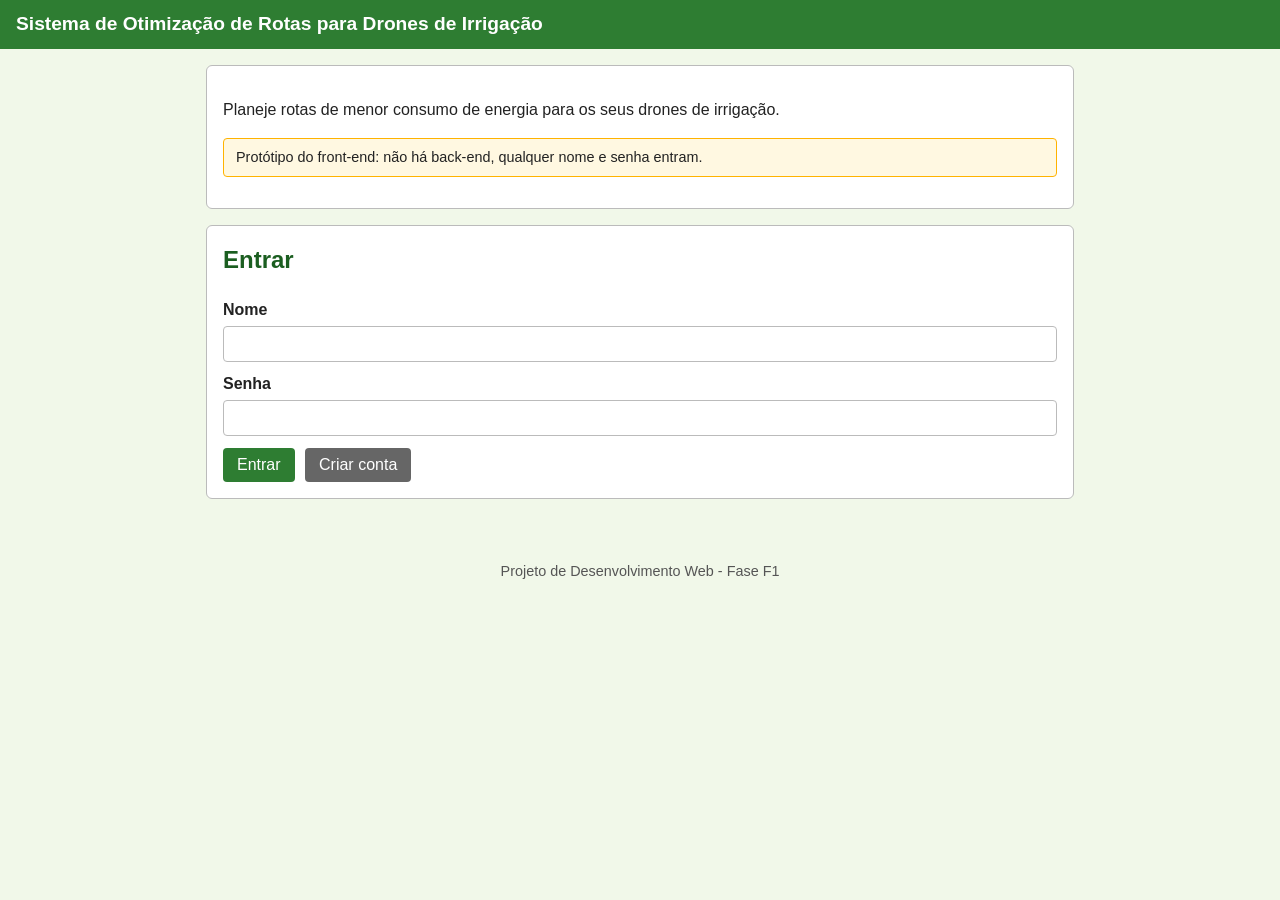
<file: TF/F1/index.html>
<!DOCTYPE html>
<html lang="pt-BR">
<head>
  <meta charset="UTF-8">
  <meta name="viewport" content="width=device-width, initial-scale=1.0">
  <title>Login - Rotas para Drones de Irrigação</title>
  <link rel="stylesheet" href="css/style.css">
</head>
<body>
  <header>
    <h1>Sistema de Otimização de Rotas para Drones de Irrigação</h1>
  </header>

  <main>
    <section>
      <p>Planeje rotas de menor consumo de energia para os seus drones de irrigação.</p>
      <p class="aviso">Protótipo do front-end: não há back-end, qualquer nome e senha entram.</p>
    </section>

    <section id="form-login">
      <h2>Entrar</h2>
      <form>
        <label for="login-nome">Nome</label>
        <input type="text" id="login-nome" required>

        <label for="login-senha">Senha</label>
        <input type="password" id="login-senha" required>

        <button type="submit">Entrar</button>
        <button type="button" id="mostrar-cadastro" class="secundario">Criar conta</button>
      </form>
    </section>

    <section id="form-cadastro" style="display: none;">
      <h2>Criar conta</h2>
      <form>
        <label for="cad-nome">Nome</label>
        <input type="text" id="cad-nome" required>

        <label for="cad-senha">Senha (mínimo 6 caracteres)</label>
        <input type="password" id="cad-senha" minlength="6" required>

        <label for="cad-confirmar">Confirmar senha</label>
        <input type="password" id="cad-confirmar" minlength="6" required>

        <p class="erro" id="erro-cadastro"></p>

        <button type="submit">Cadastrar</button>
        <button type="button" id="mostrar-login" class="secundario">Já tenho conta</button>
      </form>
    </section>
  </main>

  <footer>
    <p>Projeto de Desenvolvimento Web - Fase F1</p>
  </footer>

  <script src="js/script.js"></script>
</body>
</html>
</file>
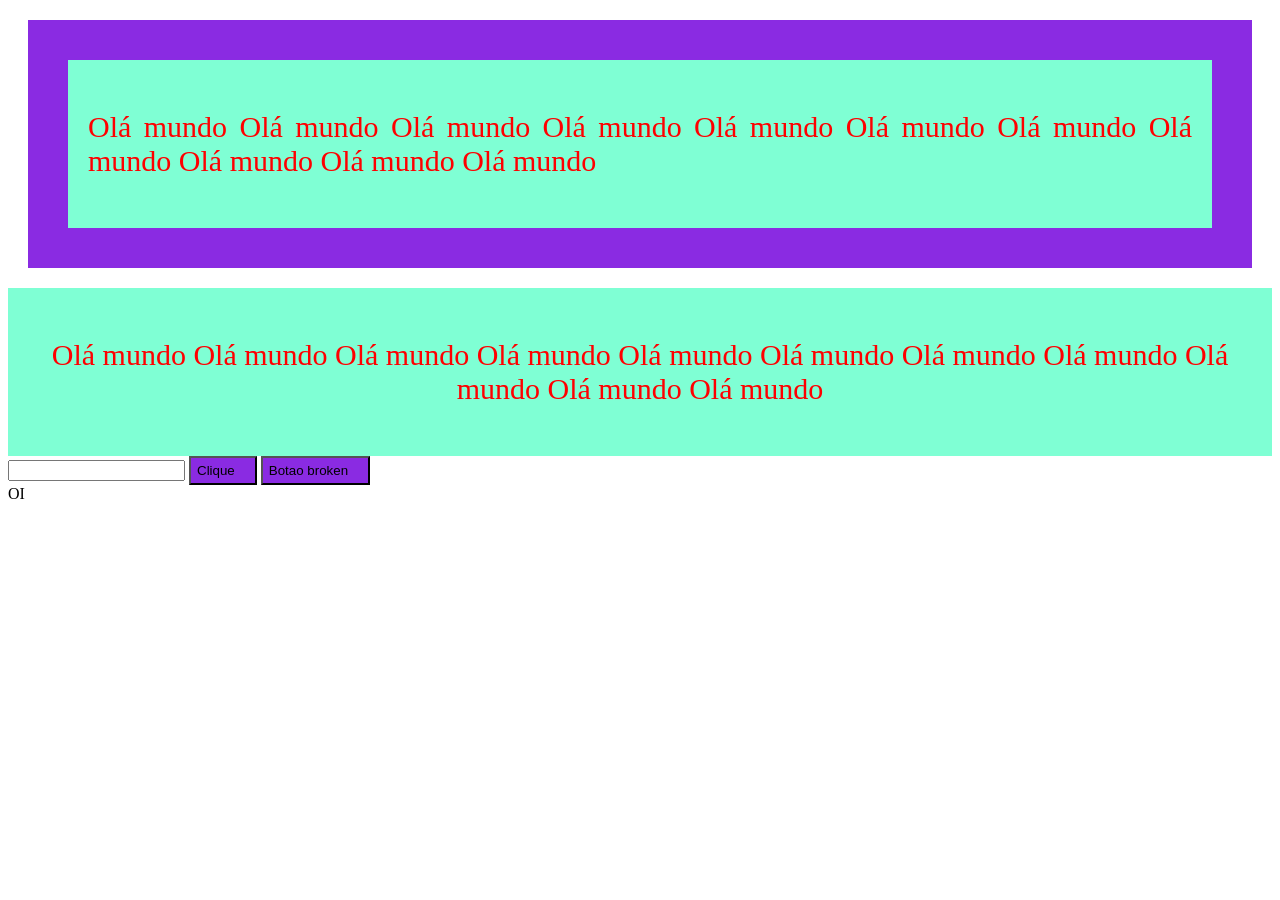
<file: P1/teste.html>
<!DOCTYPE html>
<html lang="en">
<head>
    <meta charset="UTF-8">
    <meta name="viewport" content="width=device-width, initial-scale=1.0">
    <title>Estudo</title>
    <style>
        .primeiro {
            font-size: 30px;
            color: red;
            background-color: aquamarine;
            padding: 20px;
            margin: 20px;
            border: 40px solid;
            border-color: blueviolet;
            text-align: justify;
        }

        .segundo {
            font-size: 30px;
            color: red;
            background-color: aquamarine;
            padding: 20px;
            text-align: center;
            display: block;
        }
        
        .btn {
            box-sizing: border-box;
            padding-right: 20px;
            padding-top: 5px;
            padding-bottom: 5px;
            background-color: blueviolet;
        }

        .btn:hover {
            background-color: aqua;
        }

        .btnbroken {
            box-sizing: border-box;
            padding-right: 20px;
            padding-top: 5px;
            padding-bottom: 5px;
            background-color: blueviolet;
        }

        .btnbroken:hover {
            background-color: aqua;
        }
    </style>
</head>
<body>
    <main>
        <div class="primeiro">
            <p>Olá mundo Olá mundo Olá mundo Olá mundo Olá mundo Olá mundo Olá mundo Olá mundo Olá mundo Olá mundo Olá mundo </p>
        </div>
        <div class="segundo">
            <p>Olá mundo Olá mundo Olá mundo Olá mundo Olá mundo Olá mundo Olá mundo Olá mundo Olá mundo Olá mundo Olá mundo </p>
        </div>

        <div class="javascript">
            <input id="input1" type="text">
            <button class="btn">Clique</button>
            <button class="btnbroken">Botao broken</button>
        </div>

        <label for="">OI</label>

    </main>

    <script>
        function aoClicar(){
            let myDiv = document.querySelector(".javascript")
            let input = document.querySelector("#input1");
            let newInfo = document.createElement("p");
            newInfo.textContent = input.value;
            myDiv.append(newInfo);
            input.value = "";
        }

        function enterFunction(event){
            if(event.key === "Enter"){
                let myDiv = document.querySelector(".javascript")
                let newInfo = document.createElement("p");
                newInfo.textContent = "desgracadooooo";
                myDiv.append(newInfo);
            }
        }
        
        let botao = document.querySelector(".btn");
        botao.addEventListener("click",aoClicar);
        botao.addEventListener("keydown",enterFunction)

    </script>
</body>
</html>
</file>
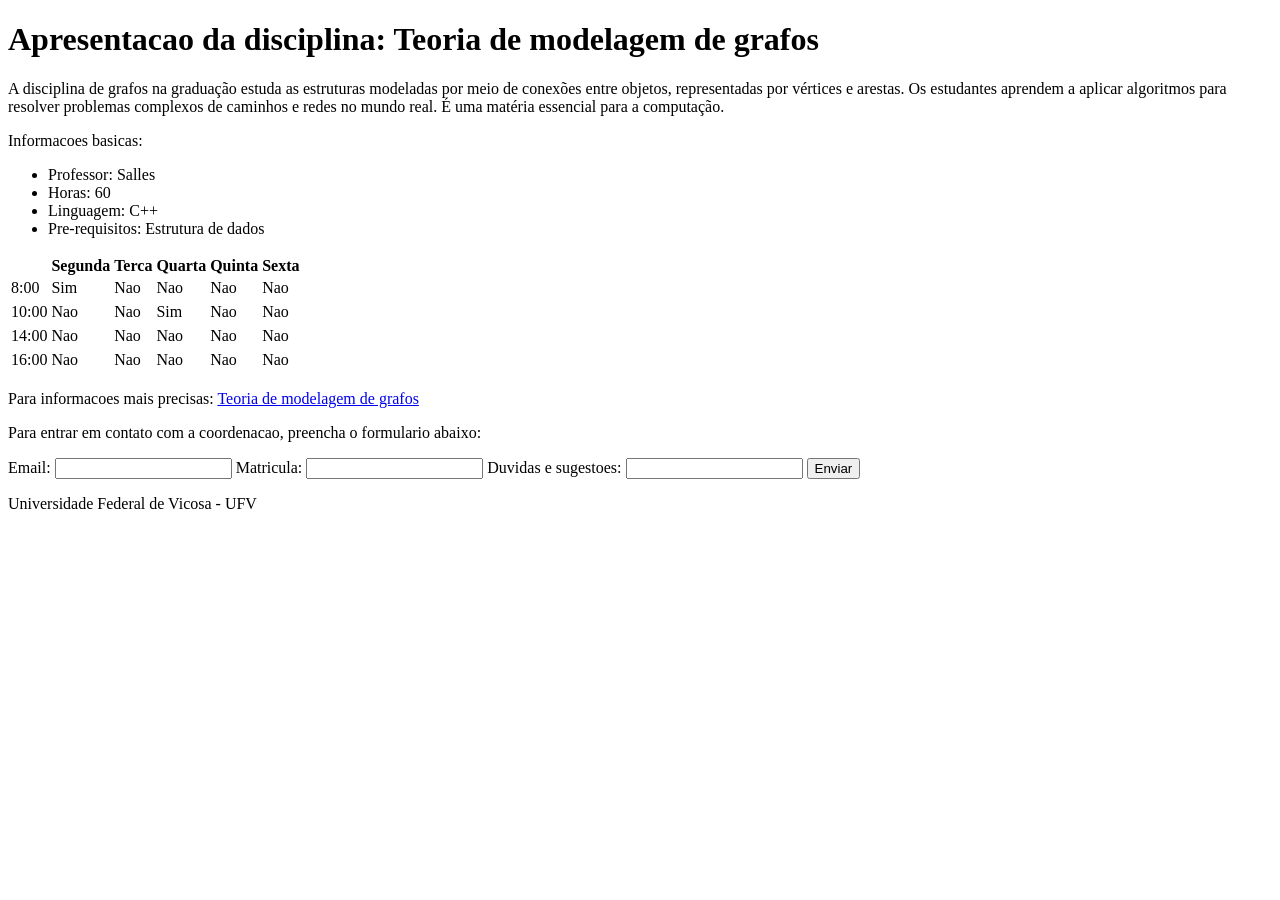
<file: tp-1/parte-1.html>
<!DOCTYPE html>

<html lang="en">

<head>

 <meta charset="UTF-8">

 <meta name="viewport" content="width=device-width, initial-scale=1.0">

 <title>Teoria de modelagem de grafos</title>

</head>

<body>

 <header>

 <h1>Apresentacao da disciplina: Teoria de modelagem de grafos</h1>

 </header>

 <main>

 <section>



 <p>A disciplina de grafos na graduação estuda as estruturas modeladas por meio de conexões entre objetos, representadas por vértices e arestas. Os estudantes aprendem a aplicar algoritmos para resolver problemas complexos de caminhos e redes no mundo real. É uma matéria essencial para a computação.</p>

 <p>Informacoes basicas:</p>

 <ul>

 <li>Professor: Salles</li>

 <li>Horas: 60</li>

 <li>Linguagem: C++</li>

 <li>Pre-requisitos: Estrutura de dados</li>

 </ul>

 <table>

 <!-- Colunas -->

 <tr>

 <th></th>

 <th>Segunda</th>

 <th>Terca</th>

 <th>Quarta</th>

 <th>Quinta</th>

 <th>Sexta</th>

 </tr>

 <!-- Conteudo -->

 <td>8:00</td>

 <td>Sim</td>

 <td>Nao</td>

 <td>Nao</td>

 <td>Nao</td>

 <td>Nao</td>

 <tr>

 </tr>

 <!-- Conteudo -->

 <td>10:00</td>

 <td>Nao</td>

 <td>Nao</td>

 <td>Sim</td>

 <td>Nao</td>

 <td>Nao</td>

 <tr>

 </tr>

 <!-- Conteudo -->

 <td>14:00</td>

 <td>Nao</td>

 <td>Nao</td>

 <td>Nao</td>

 <td>Nao</td>

 <td>Nao</td>

 <tr>

 </tr>

 <!-- Conteudo -->

 <td>16:00</td>

 <td>Nao</td>

 <td>Nao</td>

 <td>Nao</td>

 <td>Nao</td>

 <td>Nao</td>

 <tr>

 

 </tr>

 </table>

 <p>Para informacoes mais precisas: <a href="https://www.google.com/url?sa=t&source=web&rct=j&opi=89978449&url=CAESVAHrOzAVLzaSCzk5u3Rrt-V_3nXYIkQL4Ga8pB6qUfJ2fdJh2gRDWDFI8LkKSYTEfNAjTnFK0TwxH3td6LeSBpHiFDAxj1BKPDS9yN3pmfJvPYe-Vw&ved=2ahUKEwityOKkisuWAxXprZUCHd44OSUQFnoECB4QAQ&uoh=2&usg=AOvVaw3N8SaitOSnd2ga2krYDeM6">Teoria de modelagem de grafos</a></p>
 <p>Para entrar em contato com a coordenacao, preencha o formulario abaixo:</p>

 <form>
    <label>Email:</label>
    <input type="email">
    <label>Matricula:</label>
    <input type="email">
    <label>Duvidas e sugestoes:</label>
    <input type="text">
    <button>Enviar</button>
</form>

 </section>

 </main>

 <footer>

 <p>Universidade Federal de Vicosa - UFV</p>

 </footer>



</body>

</html>
</file>
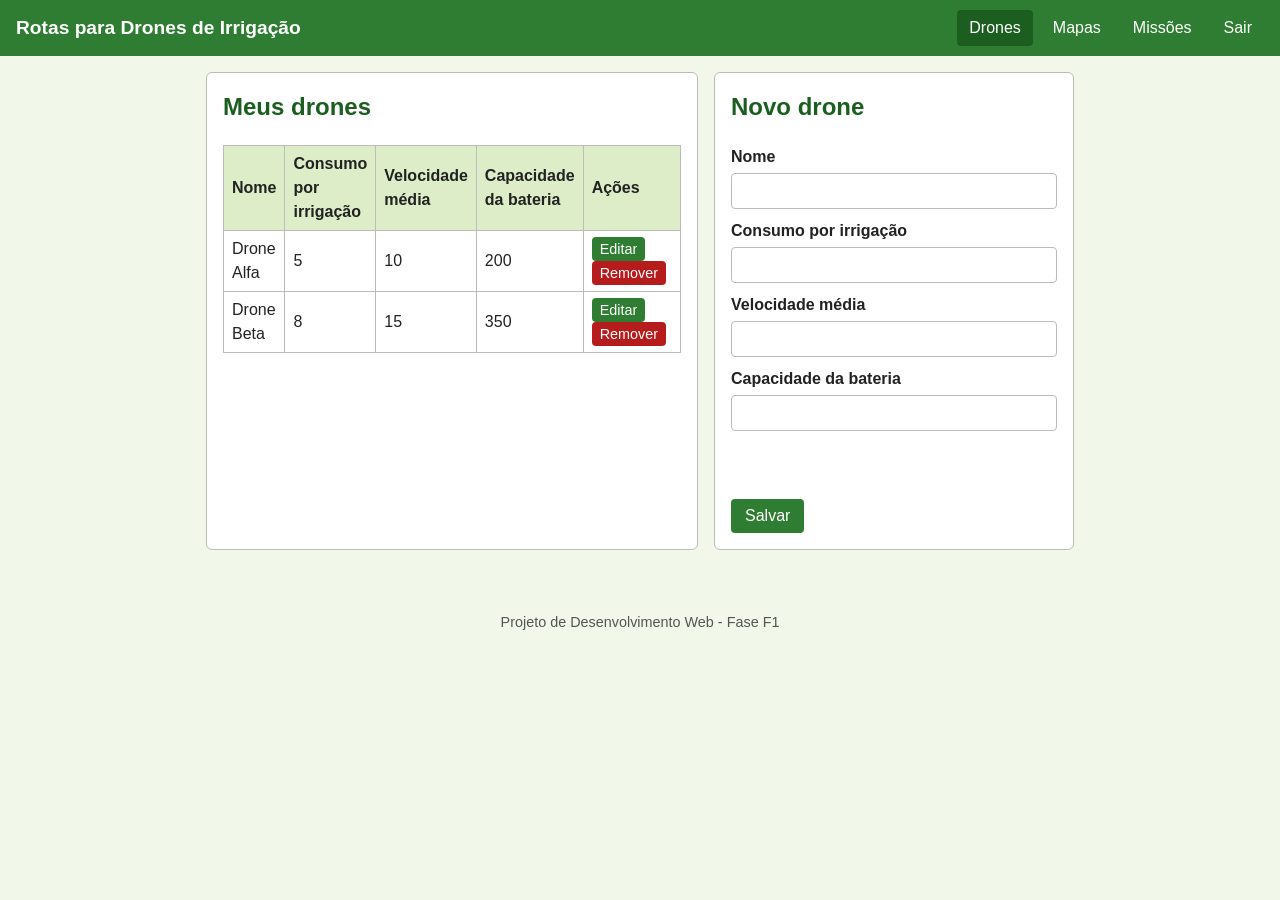
<file: TF/F1/drones.html>
<!DOCTYPE html>
<html lang="pt-BR">
<head>
  <meta charset="UTF-8">
  <meta name="viewport" content="width=device-width, initial-scale=1.0">
  <title>Drones - Rotas para Drones de Irrigação</title>
  <link rel="stylesheet" href="css/style.css">
</head>
<body>
  <header>
    <h1>Rotas para Drones de Irrigação</h1>
    <nav aria-label="Menu principal">
      <ul>
        <li><a href="drones.html">Drones</a></li>
        <li><a href="mapas.html">Mapas</a></li>
        <li><a href="missoes.html">Missões</a></li>
        <li><a href="index.html">Sair</a></li>
      </ul>
    </nav>
  </header>

  <main>
    <div class="duas-colunas">
      <section>
        <h2>Meus drones</h2>
        <div class="tabela-rolagem">
          <table>
            <thead>
              <tr>
                <th>Nome</th>
                <th>Consumo por irrigação</th>
                <th>Velocidade média</th>
                <th>Capacidade da bateria</th>
                <th>Ações</th>
              </tr>
            </thead>
            <tbody id="corpo-drones"></tbody>
          </table>
        </div>
      </section>

      <section>
        <h2 id="titulo-form-drone">Novo drone</h2>
        <form id="form-drone">
          <label for="drone-nome">Nome</label>
          <input type="text" id="drone-nome" required>

          <label for="drone-consumo">Consumo por irrigação</label>
          <input type="number" id="drone-consumo" min="0.01" step="any" required>

          <label for="drone-velocidade">Velocidade média</label>
          <input type="number" id="drone-velocidade" min="0.01" step="any" required>

          <label for="drone-bateria">Capacidade da bateria</label>
          <input type="number" id="drone-bateria" min="0.01" step="any" required>

          <p class="erro" id="erro-drone"></p>

          <button type="submit">Salvar</button>
        </form>
      </section>
    </div>
  </main>

  <footer>
    <p>Projeto de Desenvolvimento Web - Fase F1</p>
  </footer>

  <script src="js/script.js"></script>
</body>
</html>
</file>
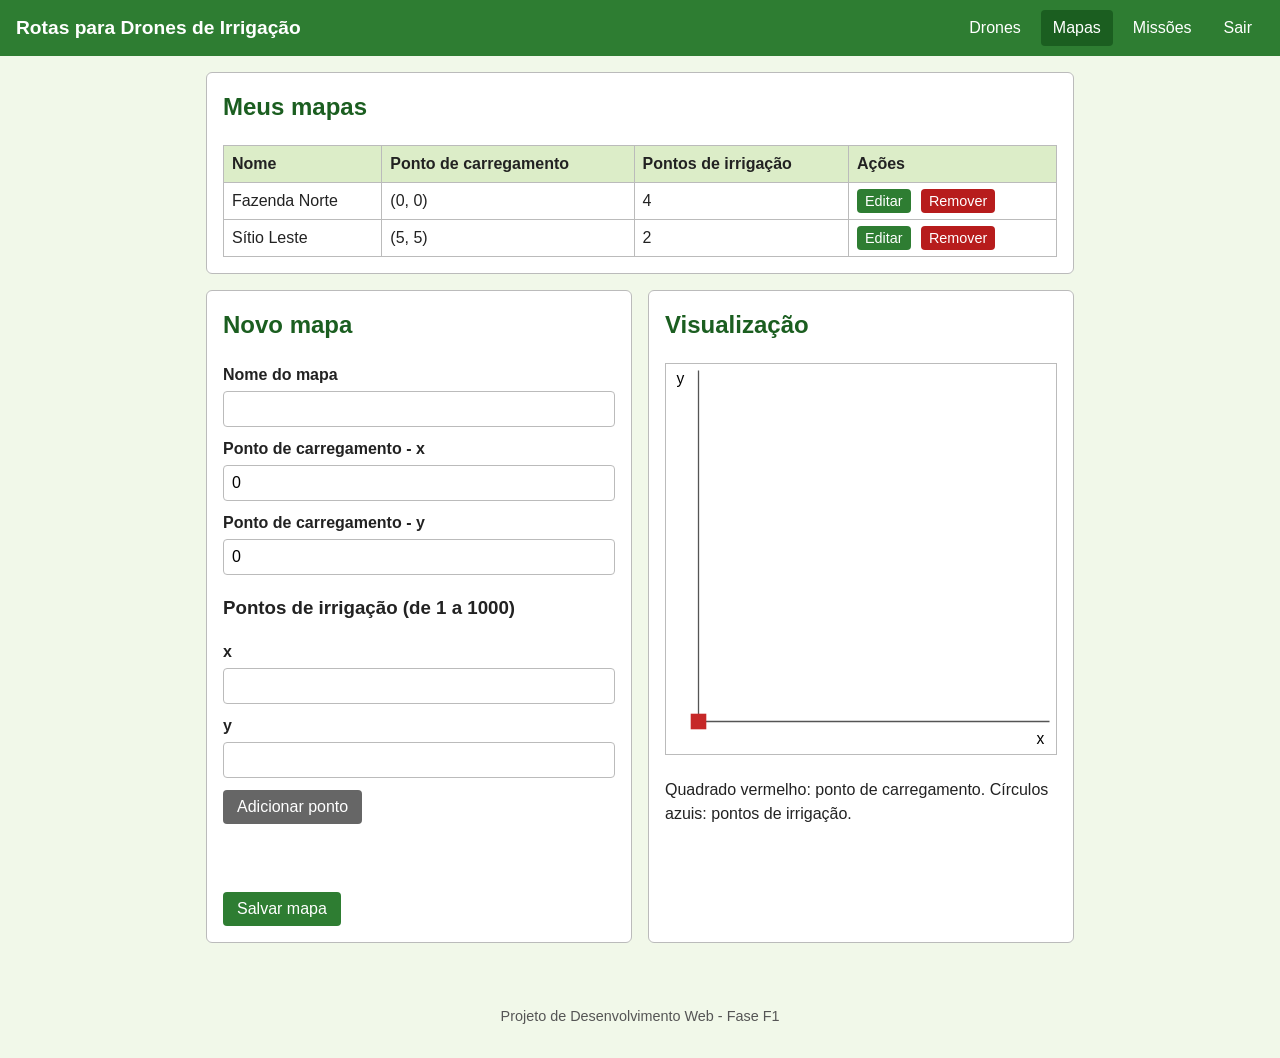
<file: TF/F1/mapas.html>
<!DOCTYPE html>
<html lang="pt-BR">
<head>
  <meta charset="UTF-8">
  <meta name="viewport" content="width=device-width, initial-scale=1.0">
  <title>Mapas - Rotas para Drones de Irrigação</title>
  <link rel="stylesheet" href="css/style.css">
</head>
<body>
  <header>
    <h1>Rotas para Drones de Irrigação</h1>
    <nav aria-label="Menu principal">
      <ul>
        <li><a href="drones.html">Drones</a></li>
        <li><a href="mapas.html">Mapas</a></li>
        <li><a href="missoes.html">Missões</a></li>
        <li><a href="index.html">Sair</a></li>
      </ul>
    </nav>
  </header>

  <main>
    <section>
      <h2>Meus mapas</h2>
      <div class="tabela-rolagem">
        <table>
          <thead>
            <tr>
              <th>Nome</th>
              <th>Ponto de carregamento</th>
              <th>Pontos de irrigação</th>
              <th>Ações</th>
            </tr>
          </thead>
          <tbody id="corpo-mapas"></tbody>
        </table>
      </div>
    </section>

    <div class="duas-colunas">
      <section>
        <h2 id="titulo-form-mapa">Novo mapa</h2>
        <form id="form-mapa">
          <label for="mapa-nome">Nome do mapa</label>
          <input type="text" id="mapa-nome" required>

          <label for="mapa-carga-x">Ponto de carregamento - x</label>
          <input type="number" id="mapa-carga-x" value="0" step="any" required>

          <label for="mapa-carga-y">Ponto de carregamento - y</label>
          <input type="number" id="mapa-carga-y" value="0" step="any" required>

          <h3>Pontos de irrigação (de 1 a 1000)</h3>
          <label for="ponto-x">x</label>
          <input type="number" id="ponto-x" step="any">

          <label for="ponto-y">y</label>
          <input type="number" id="ponto-y" step="any">

          <button type="button" id="botao-ponto" class="secundario">Adicionar ponto</button>

          <ul id="lista-pontos"></ul>

          <p class="erro" id="erro-mapa"></p>

          <button type="submit">Salvar mapa</button>
        </form>
      </section>

      <section>
        <h2>Visualização</h2>
        <svg id="grafico-mapa" class="grafico" viewBox="0 0 300 300" role="img"
             aria-label="Plano cartesiano com o ponto de carregamento e os pontos de irrigação do mapa"></svg>
        <p>Quadrado vermelho: ponto de carregamento. Círculos azuis: pontos de irrigação.</p>
      </section>
    </div>
  </main>

  <footer>
    <p>Projeto de Desenvolvimento Web - Fase F1</p>
  </footer>

  <script src="js/script.js"></script>
</body>
</html>
</file>
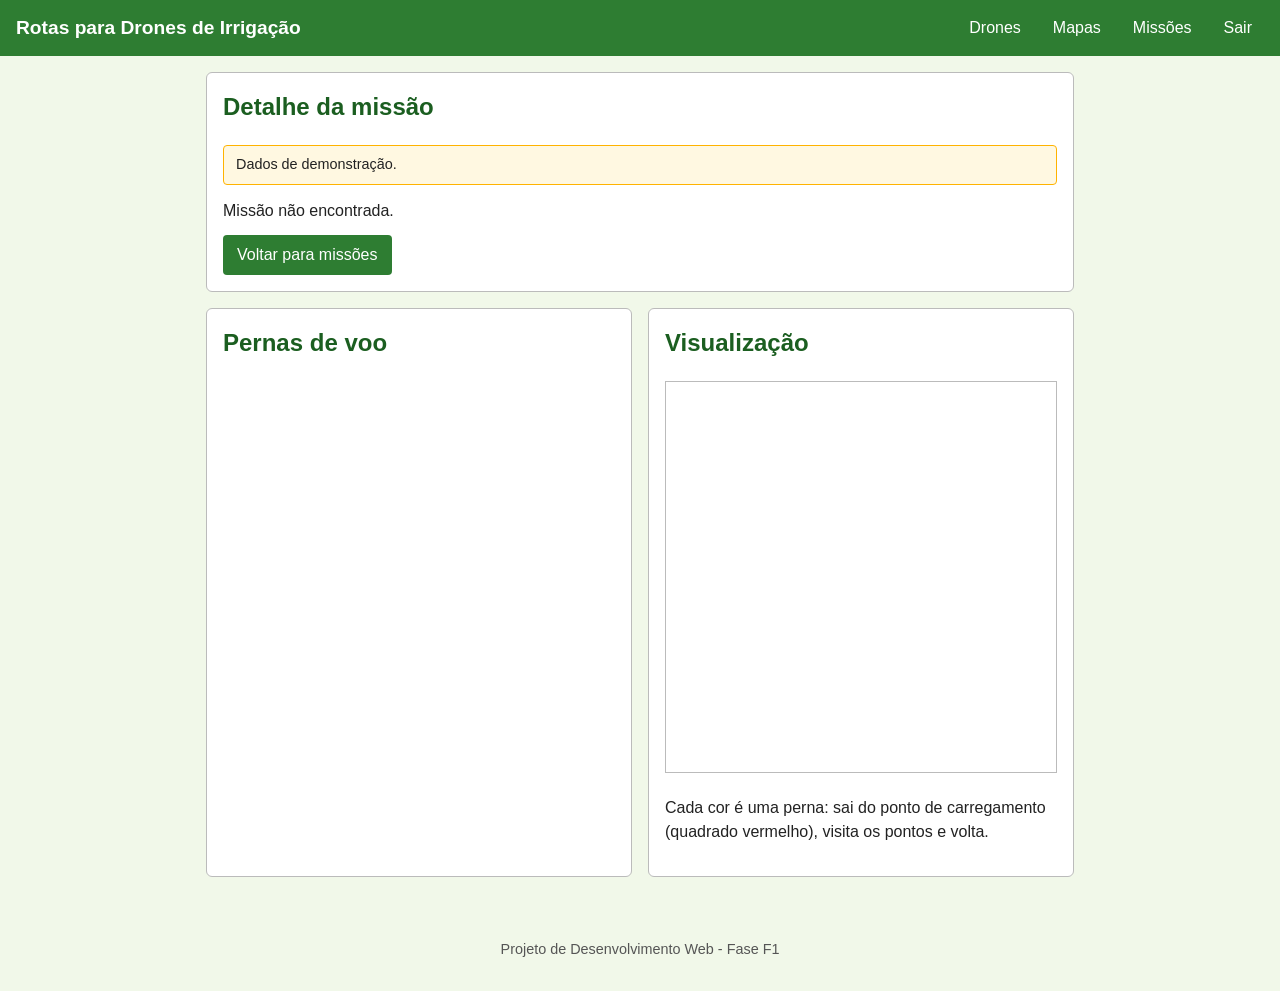
<file: TF/F1/missao-detalhe.html>
<!DOCTYPE html>
<html lang="pt-BR">
<head>
  <meta charset="UTF-8">
  <meta name="viewport" content="width=device-width, initial-scale=1.0">
  <title>Detalhe da Missão - Rotas para Drones de Irrigação</title>
  <link rel="stylesheet" href="css/style.css">
</head>
<body>
  <header>
    <h1>Rotas para Drones de Irrigação</h1>
    <nav aria-label="Menu principal">
      <ul>
        <li><a href="drones.html">Drones</a></li>
        <li><a href="mapas.html">Mapas</a></li>
        <li><a href="missoes.html">Missões</a></li>
        <li><a href="index.html">Sair</a></li>
      </ul>
    </nav>
  </header>

  <main>
    <section>
      <h2>Detalhe da missão</h2>
      <p class="aviso">Dados de demonstração.</p>
      <div id="resumo-missao"></div>
      <a class="botao" href="missoes.html">Voltar para missões</a>
    </section>

    <div class="duas-colunas">
      <section>
        <h2>Pernas de voo</h2>
        <ol id="lista-pernas"></ol>
      </section>

      <section>
        <h2>Visualização</h2>
        <svg id="grafico-missao" class="grafico" viewBox="0 0 300 300" role="img"
             aria-label="Plano cartesiano com as pernas de voo da missão, cada uma em uma cor"></svg>
        <p>Cada cor é uma perna: sai do ponto de carregamento (quadrado vermelho), visita os pontos e volta.</p>
      </section>
    </div>
  </main>

  <footer>
    <p>Projeto de Desenvolvimento Web - Fase F1</p>
  </footer>

  <script src="js/script.js"></script>
</body>
</html>
</file>
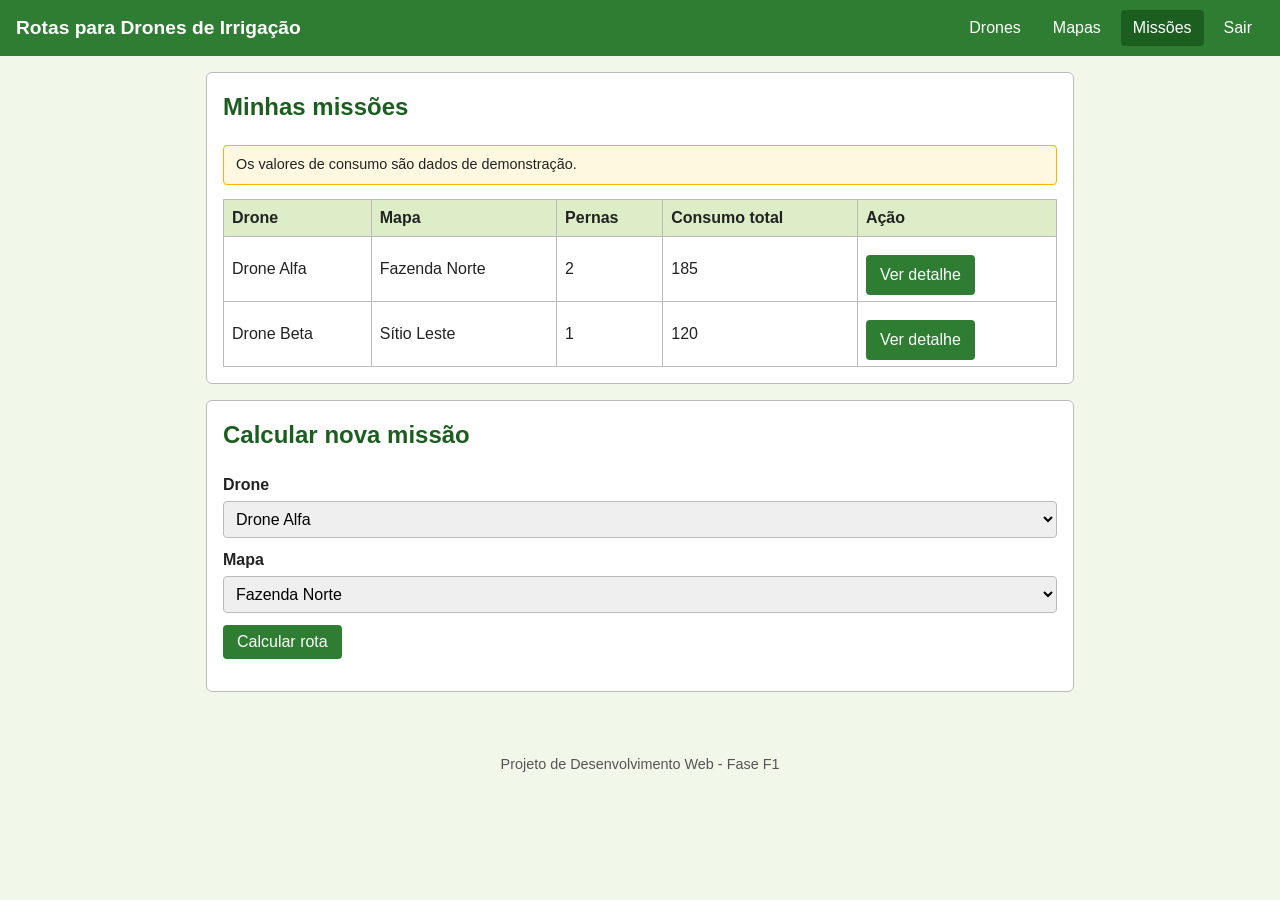
<file: TF/F1/missoes.html>
<!DOCTYPE html>
<html lang="pt-BR">
<head>
  <meta charset="UTF-8">
  <meta name="viewport" content="width=device-width, initial-scale=1.0">
  <title>Missões - Rotas para Drones de Irrigação</title>
  <link rel="stylesheet" href="css/style.css">
</head>
<body>
  <header>
    <h1>Rotas para Drones de Irrigação</h1>
    <nav aria-label="Menu principal">
      <ul>
        <li><a href="drones.html">Drones</a></li>
        <li><a href="mapas.html">Mapas</a></li>
        <li><a href="missoes.html">Missões</a></li>
        <li><a href="index.html">Sair</a></li>
      </ul>
    </nav>
  </header>

  <main>
    <section>
      <h2>Minhas missões</h2>
      <p class="aviso">Os valores de consumo são dados de demonstração.</p>
      <div class="tabela-rolagem">
        <table>
          <thead>
            <tr>
              <th>Drone</th>
              <th>Mapa</th>
              <th>Pernas</th>
              <th>Consumo total</th>
              <th>Ação</th>
            </tr>
          </thead>
          <tbody id="corpo-missoes"></tbody>
        </table>
      </div>
    </section>

    <section>
      <h2>Calcular nova missão</h2>
      <form id="form-missao">
        <label for="select-drone">Drone</label>
        <select id="select-drone"></select>

        <label for="select-mapa">Mapa</label>
        <select id="select-mapa"></select>

        <button type="submit">Calcular rota</button>
      </form>
      <p id="aviso-missao"></p>
    </section>
  </main>

  <footer>
    <p>Projeto de Desenvolvimento Web - Fase F1</p>
  </footer>

  <script src="js/script.js"></script>
</body>
</html>
</file>
<file: TF/F1/css/style.css>
/* ===== Estilos compartilhados por todas as páginas ===== */

:root {
  --cor-principal: #2e7d32;
  --cor-escura: #1b5e20;
  --cor-fundo: #f1f8e9;
  --cor-texto: #222222;
  --cor-borda: #bbbbbb;
  --cor-erro: #b71c1c;
}

* {
  box-sizing: border-box;
}

body {
  margin: 0;
  font-family: Arial, sans-serif;
  background-color: var(--cor-fundo);
  color: var(--cor-texto);
  line-height: 1.5;
}

/* ----- Cabeçalho e menu ----- */
header {
  background-color: var(--cor-principal);
  color: white;
  padding: 10px 16px;
}

header h1 {
  margin: 0 0 8px 0;
  font-size: 1.2rem;
}

nav ul {
  list-style: none;
  margin: 0;
  padding: 0;
  display: flex;
  flex-wrap: wrap;
  gap: 8px;
}

nav a {
  display: block;
  color: white;
  text-decoration: none;
  padding: 6px 12px;
  border-radius: 4px;
}

nav a:hover,
nav a:focus,
nav a[aria-current="page"] {
  background-color: var(--cor-escura);
}

/* ----- Conteúdo ----- */
main {
  max-width: 900px;
  margin: 0 auto;
  padding: 16px;
}

section {
  background-color: white;
  border: 1px solid var(--cor-borda);
  border-radius: 6px;
  padding: 16px;
  margin-bottom: 16px;
}

h2 {
  margin-top: 0;
  color: var(--cor-escura);
}

footer {
  text-align: center;
  padding: 16px;
  font-size: 0.9rem;
  color: #555555;
}

.aviso {
  background-color: #fff8e1;
  border: 1px solid #ffb300;
  border-radius: 4px;
  padding: 8px 12px;
  font-size: 0.9rem;
}

/* ----- Formulários ----- */
label {
  display: block;
  margin-top: 10px;
  font-weight: bold;
}

input,
select {
  width: 100%;
  padding: 8px;
  margin-top: 4px;
  border: 1px solid var(--cor-borda);
  border-radius: 4px;
  font-size: 1rem;
}

input:focus,
select:focus,
button:focus,
a:focus {
  outline: 3px solid #ffb300;
}

.erro {
  color: var(--cor-erro);
  font-weight: bold;
  min-height: 1.5em;
}

/* ----- Botões ----- */
button,
.botao {
  display: inline-block;
  background-color: var(--cor-principal);
  color: white;
  border: none;
  border-radius: 4px;
  padding: 8px 14px;
  margin-top: 12px;
  margin-right: 6px;
  font-size: 1rem;
  cursor: pointer;
  text-decoration: none;
}

button:hover,
.botao:hover {
  background-color: var(--cor-escura);
}

button.perigo {
  background-color: var(--cor-erro);
}

button.secundario {
  background-color: #666666;
}

/* ----- Tabelas ----- */
.tabela-rolagem {
  overflow-x: auto;
}

table {
  width: 100%;
  border-collapse: collapse;
}

th,
td {
  border: 1px solid var(--cor-borda);
  padding: 6px 8px;
  text-align: left;
}

th {
  background-color: #dcedc8;
}

td button {
  margin-top: 0;
  padding: 4px 8px;
  font-size: 0.9rem;
}

/* ----- Gráfico (SVG) ----- */
.grafico {
  width: 100%;
  max-width: 400px;
  background-color: white;
  border: 1px solid var(--cor-borda);
}

/* ----- Tela mais larga: formulário ao lado da lista ----- */
@media (min-width: 700px) {
  header {
    display: flex;
    justify-content: space-between;
    align-items: center;
  }

  header h1 {
    margin: 0;
  }

  .duas-colunas {
    display: flex;
    gap: 16px;
  }

  .duas-colunas > section {
    flex: 1;
  }
}
</file>
